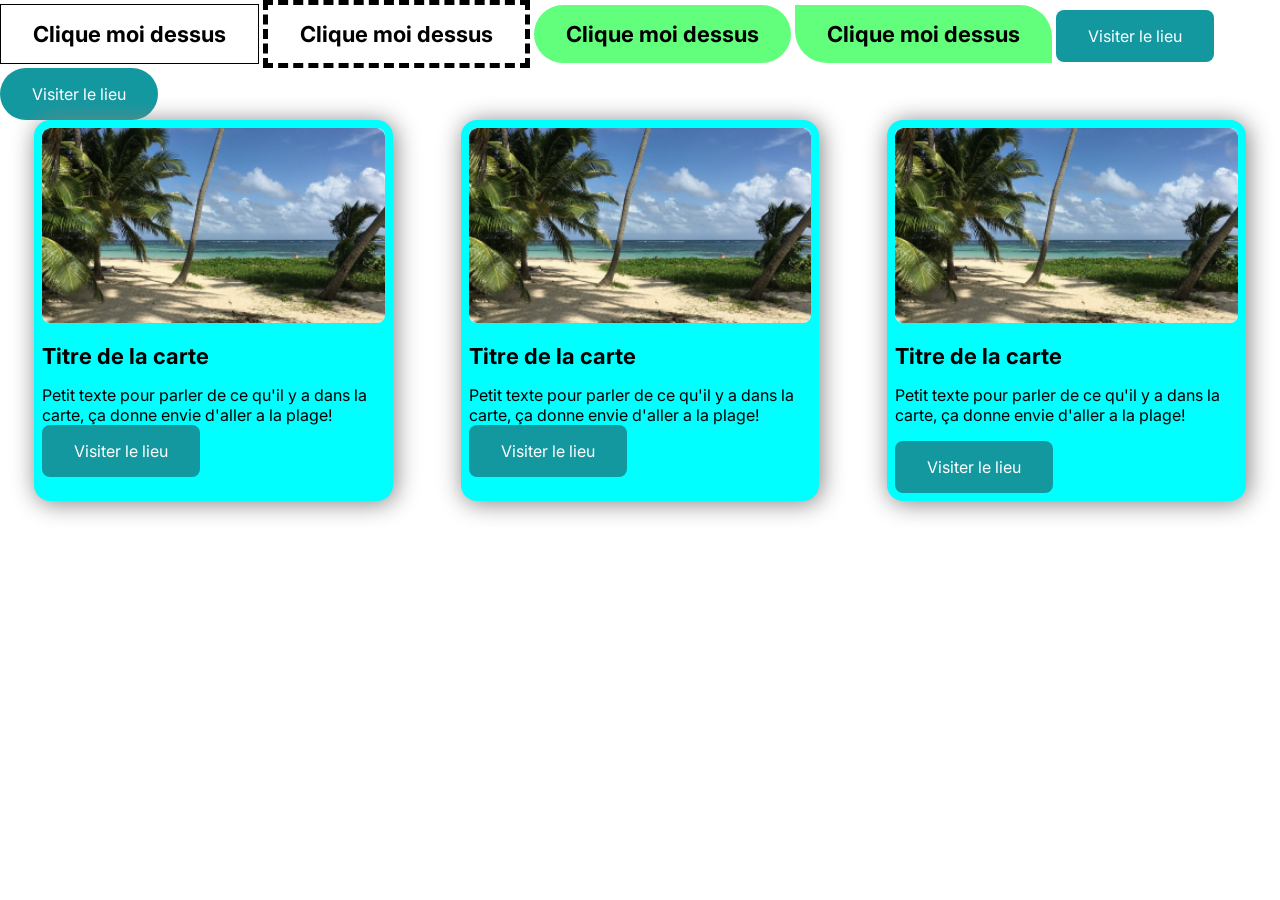
<file: composant.html>
<!DOCTYPE html>
<html lang="en">
<head>
    <meta charset="UTF-8">
    <meta name="viewport" content="width=device-width, initial-scale=1.0">
    <title>Document</title>
    <link rel="stylesheet" href="style-composant.css">
</head>
<body>
    <!-- modele de boutons -->
    <a class="btn border-solid-black bold black" href="">Clique moi dessus</a>
    <a class="btn border-dashed-black bold black">Clique moi dessus</a>
    <a class="btn green bold black border-32" href="">Clique moi dessus</a>
    <a class="btn green bold black border-32-0" href="">Clique moi dessus</a>
    <a class="btn blue border-8 regular white" href="">Visiter le lieu</a>
    <a class="btn blue regular white border-32" href="">Visiter le lieu</a>

 
    <!-- modele de cartes -->
    <section class="flex space-around">
             <div class="card">
     <img src="/asset/voyage.jpg" alt="" class="w-100 border-8">
     <h3 class="mt-16 font bold">Titre de la carte</h3>
     <p class="mt-16 font regular">Petit texte pour parler de ce qu'il y a dans la carte, ça donne envie d'aller a la plage!</p>
     <a href="" class="btn blue border-8 regular white">Visiter le lieu</a>
     </div>
        <div class="card">
     <img src="/asset/voyage.jpg" alt="" class="w-100 border-8">
     <h3 class="mt-16 font bold">Titre de la carte</h3>
     <p class="mt-16 font regular">Petit texte pour parler de ce qu'il y a dans la carte, ça donne envie d'aller a la plage!</p>
     <a href="" class="btn blue border-8 regular white">Visiter le lieu</a>
    </div>
    <div class="card">
     <img src="/asset/voyage.jpg" alt="" class="w-100 border-8">
     <h3 class="mt-16 font bold">Titre de la carte</h3>
     <p class="mt-16 font regular">Petit texte pour parler de ce qu'il y a dans la carte, ça donne envie d'aller a la plage!</p>
     <a href="" class="btn blue border-8 regular white mt-16">Visiter le lieu</a>
    </div>
    </section>

    


</body>
</html>
</file>
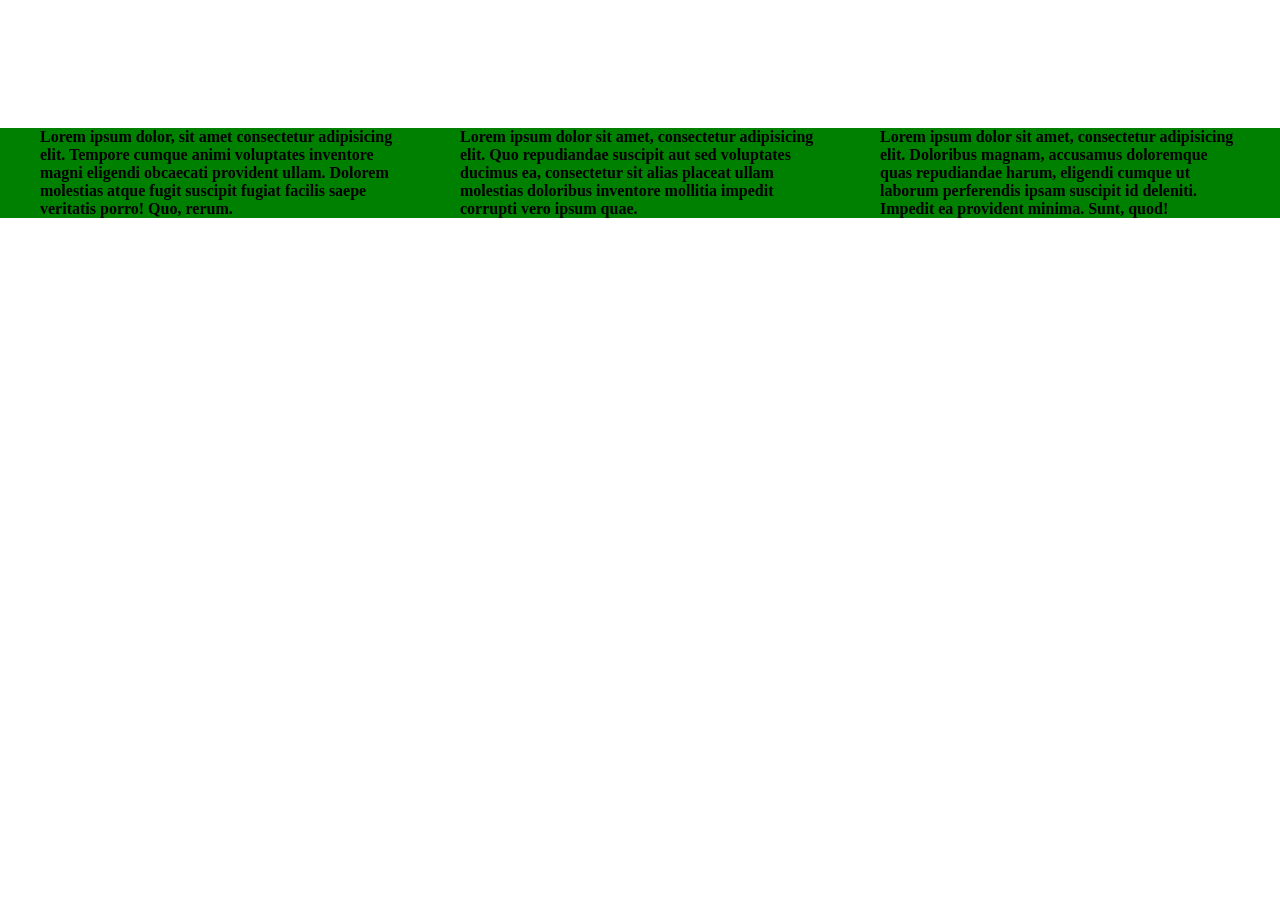
<file: framework.html>
<!DOCTYPE html>
<html lang="en">
<head>
    <meta charset="UTF-8">
    <meta name="viewport" content="width=device-width, initial-scale=1.0">
    <title>framework</title>
    <link rel="stylesheet" href="style-framework.css">
</head>
<body>
    <section class="bg-green" >
        <div class="flex space-between mt-128 container-1200">
         <p class="w-30 bold">Lorem ipsum dolor, sit amet consectetur adipisicing elit. Tempore cumque animi voluptates inventore magni eligendi obcaecati provident ullam. Dolorem molestias atque fugit suscipit fugiat facilis saepe veritatis porro! Quo, rerum.</p>
         <p class="w-30 bold">Lorem ipsum dolor sit amet, consectetur adipisicing elit. Quo repudiandae suscipit aut sed voluptates ducimus ea, consectetur sit alias placeat ullam molestias doloribus inventore mollitia impedit corrupti vero ipsum quae.</p>
         <p class="w-30 bold">Lorem ipsum dolor sit amet, consectetur adipisicing elit. Doloribus magnam, accusamus doloremque quas repudiandae harum, eligendi cumque ut laborum perferendis ipsam suscipit id deleniti. Impedit ea provident minima. Sunt, quod!</p>
        </div>
    </section>
</body>
</html>
</file>
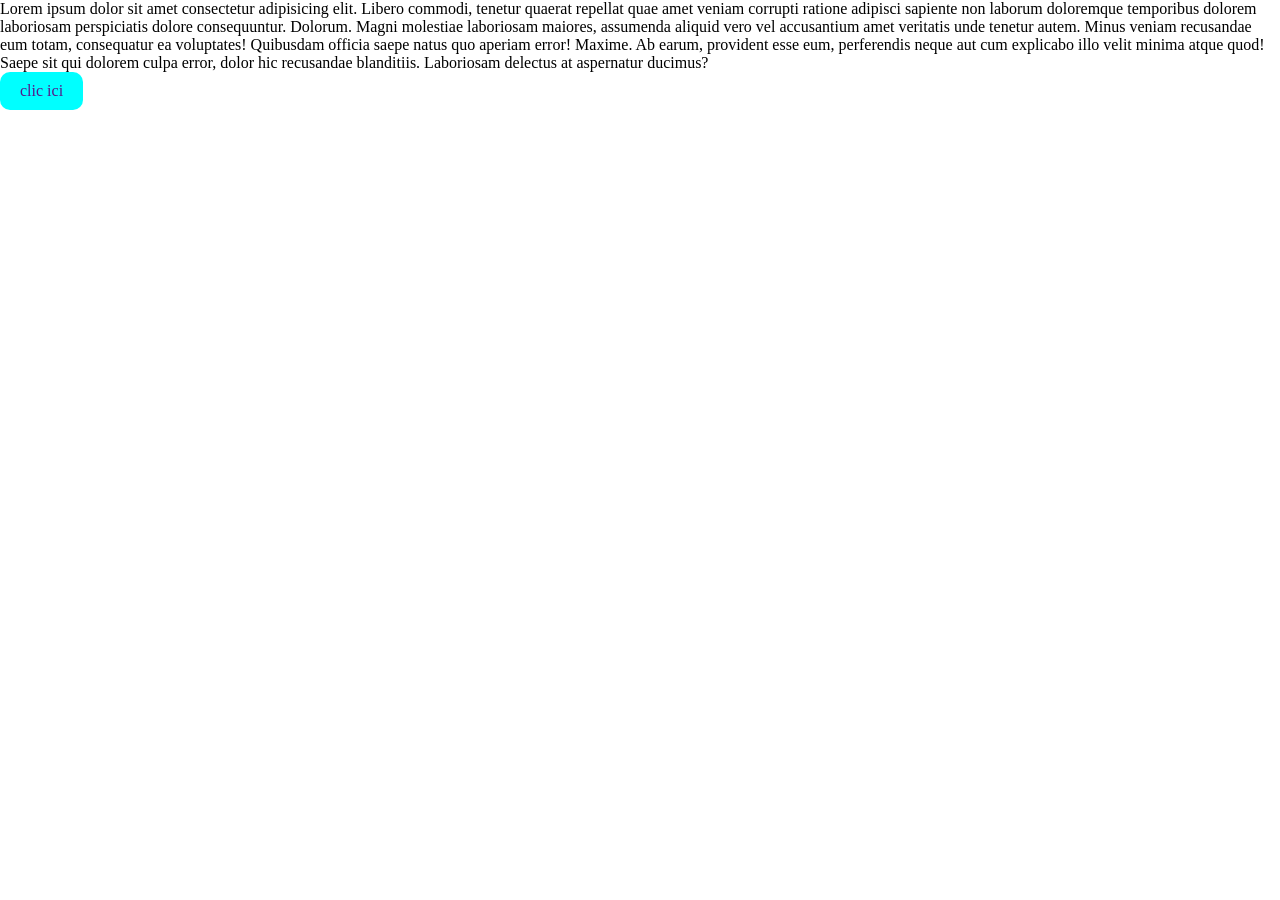
<file: modele-boite.html>
<!DOCTYPE html>
<html lang="en">
<head>
    <meta charset="UTF-8">
    <meta name="viewport" content="width=device-width, initial-scale=1.0">
    <title>modele-boite</title>
    <link rel="stylesheet" href="style-model-boite.css">
</head>
<body>
    <p>Lorem ipsum dolor sit amet consectetur adipisicing elit. Libero commodi, tenetur quaerat repellat quae amet veniam corrupti ratione adipisci sapiente non laborum doloremque temporibus dolorem laboriosam perspiciatis dolore consequuntur. Dolorum.
    Magni molestiae laboriosam maiores, assumenda aliquid vero vel accusantium amet veritatis unde tenetur autem. Minus veniam recusandae eum totam, consequatur ea voluptates! Quibusdam officia saepe natus quo aperiam error! Maxime.
    Ab earum, provident esse eum, perferendis neque aut cum explicabo illo velit minima atque quod! Saepe sit qui dolorem culpa error, dolor hic recusandae blanditiis. Laboriosam delectus at aspernatur ducimus?</p>
    
    <a href="" class="btn">clic ici</a>

</body>
</html>
</file>
<file: style-composant.css>
@import url('https://fonts.googleapis.com/css2?family=Inter:ital,opsz,wght@0,14..32,100..900;1,14..32,100..900&display=swap');
*{
    margin: 0;
    padding: 0;
    box-sizing: border-box;
}
.btn{
    text-decoration: none;
    font-family: "Inter", sans-serif;
    padding: 16px 32px;
    display: inline-block;
}

.border-solid-black{
    border:solid black 1px
}

.border-dashed-black{
    border:dashed black 5px
}

.green{
    background-color: #61ff7b;
}

.blue{
    background-color: #1398a0;
}

.black{
    color: black;
}

.white{
    color: white;
}

.border-8{
    border-radius: 8px;
}

.bold{
    font-size: 22px;
    font-weight: 700;
    font-style: bold;
}

.regular{
    font-size: 16px;
    font-weight: 400;
    font-style: regular;
}

.border-32{ 
    border-radius: 32px;
}

.border-32-0{
    border-radius: 0px 32px 0px 32px;
}

.card{
    width: 28%;
    padding: 8px;
    background-color: aqua;
    border-radius: 16px;
    box-shadow: 2px 2px 25px gray;
}

.w-100{
    width: 100%;
}

.border-8{
    border-radius: 8px;
}

.mt-16{
    margin-top: 16px;
}

.font{
    font-family: "Inter", sans-serif;
}

.flex{
    display: flex;
    flex-wrap: wrap;
}

.space-around{
    justify-content: space-around;
}
</file>
<file: style-framework.css>
/* RESET */
*{
 margin: 0; /* pas de marges par defaut */
 padding: 0; /* pas de padding par defaut */
 box-sizing: border-box; /* Ne change pas la taille de la boite si j'ajoute des padding ou des broder. je garde le controle de ma boite. */
}

/* TEXTE */
.decoration-none{
    text-decoration: none; /*retirer la ligne sous texte */

}

.list-type{
    list-style-type: none; /*retirer la puce des listes */
}

.bold{
    font-weight: 800; /* mettre en gras */
}

.text-center{
    text-align: center; /* centre le texte */
}

.majuscule{
    text-transform: uppercase; /* mettre en majuscule */
}

.minuscule{
    text-transform: lowercase; /* mettre en minuscule */
}


/* LARGEURS */

.w-100{
    width: 100%;
}

.w-50{
    width: 50%;
}

.w-48{
    width: 48%;
}

.w-30{
    width: 30%;
}

.w-25{
    width: 25%;
}

.w-20{
    width: 20%;
}


/* FLEX BOX */

.flex{
    display: flex;
    flex-wrap: wrap;
}

.space-between{
    justify-content: space-between;
}

.align-center{
    align-items: center;
}

.justify-center{
    justify-content: center;
}

.gap-8{
    gap: 8px;
}

.gap-16{
    gap: 16px;
}

.gap-32{
    gap: 32px;
}


/* MARGIN & PADDING */

.mt-8{
    margin-top: 8px;
}

.mb-16{
    margin-bottom: 16px;
}

.mt-32{
    margin-top: 32px;
}

.mb-128{
    margin-bottom: 128px;
}

.mt-128{
    margin-top: 128px;
}

.pt-16{
    padding-top: 16px;
}

.pb-16{
    padding-bottom: 16px;
}

.pt-128{
    padding-top: 128px;
}

/* CONTAINER */

.container-1200{
    max-width: 1200px;
    width: 100%;
    margin-left: auto;
    margin-right: auto;
}

.bg-green{
    background-color: green;
}
</file>
<file: style-model-boite.css>
*{
    margin: 0;
    padding: 0;
    box-sizing: border-box;
}
.red{
    background-color: red;

}
.green{
    background-color: green;
}
.w-300px{
    width: 300px;
}
.btn{
    text-decoration: none;
    background-color: cyan;
    padding: 10px 20px;
    border-radius: 10px;
    display: inline-block;
}
</file>
